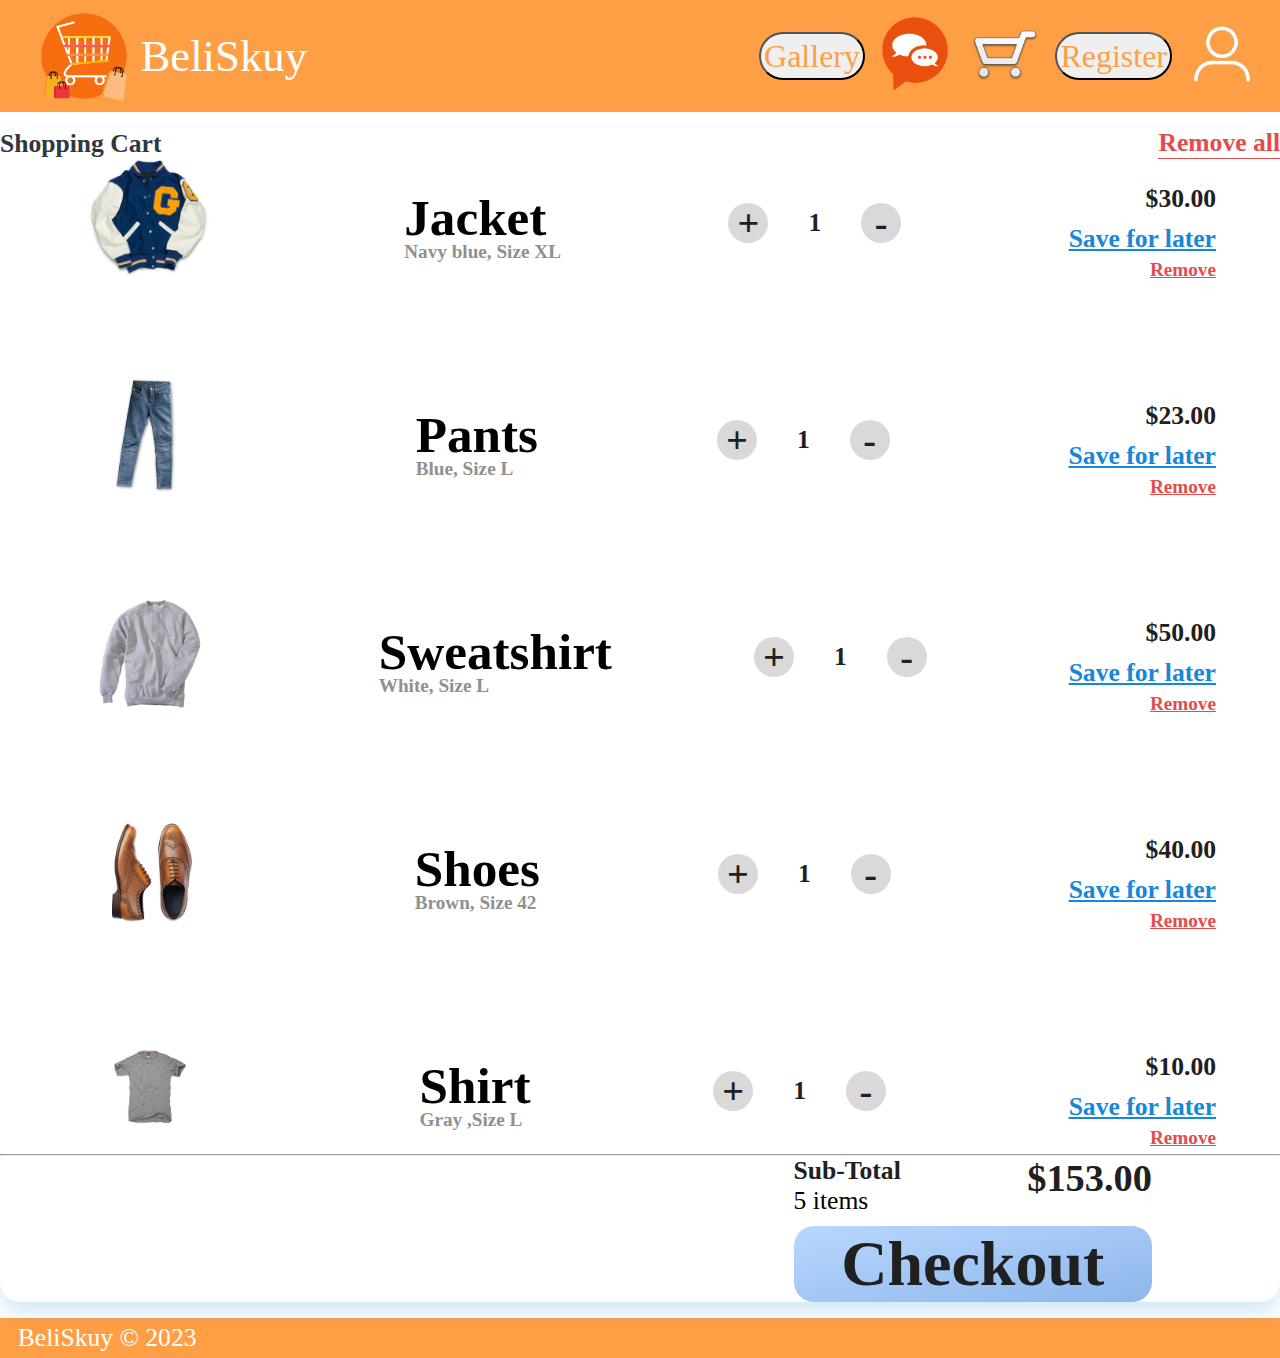
<file: html/cart.html>
<!DOCTYPE html>
<html lang="en">
<head>
    <meta charset="UTF-8">
    <meta http-equiv="X-UA-Compatible" content="IE=edge">
    <meta name="viewport" content="width=device-width, initial-scale=1.0">
    <title>Beli Skuy</title>
    <link rel="stylesheet" href="../css/cart.css">
</head>
<body>
    <!-- navbar -->
    <div class="navbar">
        <div class="logo">
            <img class="logo-icon" src="../assets/logo.png" alt="">
            <p class="logo-txt">BeliSkuy</p>
        </div>
        
        <div class="navbutts">
            <a href="./index.html"><button class="navbutt">Gallery</button></a>
            <a href="./chat.html"><img src="../assets/chat.png" alt="" class="nav-icon"></a>
            <a href="./cart.html"><img src="../assets/cart.png" alt="" class="nav-icon"></a>
            <a href="./index.html"><button class="navbutt">Register</button></a>
            <a href="./profile.html"><img src="../assets/user.png" alt="" class="nav-icon"></a>
        </div>
    </div>
    <!-- content -->
    <div class="content">
        <div class="CartContainer">
            <div class="Header">
                <h3 class="Heading">Shopping Cart</h3>
                <h5 class="Action">Remove all</h5>
            </div>
  
            <div class="Cart-Items">
                  <div class="image-box">
                      <img src="../assets/jacket.jpg"  class="img "/> 
                  </div>
                  <div class="about">
                      <h1 class="title">Jacket</h1>
                      <h3 class="subtitle">Navy blue, Size XL</h3>
                  </div>
                  <div class="counter">
                      <div class="btn">+</div>
                      <div class="count">1</div>
                      <div class="btn">-</div>
                  </div>
                  <div class="prices">
                      <div class="amount">$30.00</div>
                      <div class="save"><u>Save for later</u></div>
                      <div class="remove"><u>Remove</u></div>
                  </div>
            </div>
  
            <div class="Cart-Items pad">
                  <div class="image-box">
                      <img src="../assets/pants.jpg" class="img2" />
                  </div>
                  <div class="about">
                      <h1 class="title">Pants</h1>
                      <h3 class="subtitle">Blue, Size L</h3>
                  </div>
                  <div class="counter">
                      <div class="btn">+</div>
                      <div class="count">1</div>
                      <div class="btn">-</div>
                  </div>
                  <div class="prices">
                      <div class="amount">$23.00</div>
                      <div class="save"><u>Save for later</u></div>
                      <div class="remove"><u>Remove</u></div>
                  </div>
            </div>

  
            <div class="Cart-Items pad">
              <div class="image-box">
                  <img src="../assets/sweatshirt.jpg" class="img3" />
              </div>
              <div class="about">
                  <h1 class="title">Sweatshirt</h1>
                  <h3 class="subtitle">White, Size L</h3>
              </div>
              <div class="counter">
                  <div class="btn">+</div>
                  <div class="count">1</div>
                  <div class="btn">-</div>
              </div>
              <div class="prices">
                  <div class="amount">$50.00</div>
                  <div class="save"><u>Save for later</u></div>
                  <div class="remove"><u>Remove</u></div>
              </div>
        </div>
        
        <div class="Cart-Items pad">
            <div class="image-box">
                <img src="../assets/shoes.jpg"  class="img4" />
            </div>
            <div class="about">
                <h1 class="title">Shoes</h1>
                <h3 class="subtitle">Brown, Size 42</h3>
            </div>
            <div class="counter">
                <div class="btn">+</div>
                <div class="count">1</div>
                <div class="btn">-</div>
            </div>
            <div class="prices">
                <div class="amount">$40.00</div>
                <div class="save"><u>Save for later</u></div>
                <div class="remove"><u>Remove</u></div>
            </div>
      </div>
      <div class="Cart-Items pad">
        <div class="image-box">
            <img src="../assets/shirt.jpg" class="img5"/>
        </div>
        <div class="about">
            <h1 class="title">Shirt</h1>
            <h3 class="subtitle">Gray ,Size L</h3>
        </div>
        <div class="counter">
            <div class="btn">+</div>
            <div class="count">1</div>
            <div class="btn">-</div>
        </div>
        <div class="prices">
            <div class="amount">$10.00</div>
            <div class="save"><u>Save for later</u></div>
            <div class="remove"><u>Remove</u></div>
        </div>
  </div>
          <hr> 
          <div class="checkout">
          <div class="total">
              <div>
                  <div class="Subtotal">Sub-Total</div>
                  <div class="items">5 items</div>
              </div>
              <div class="total-amount">$153.00</div>
          </div>
          <button class="button">Checkout</button></div>
     </div>
    </div>
    </div>
    <!-- footer -->
    <div class="footer">
        <div class="foot-txt">BeliSkuy © 2023</div>
    </div>
</body>
</html>
</file>
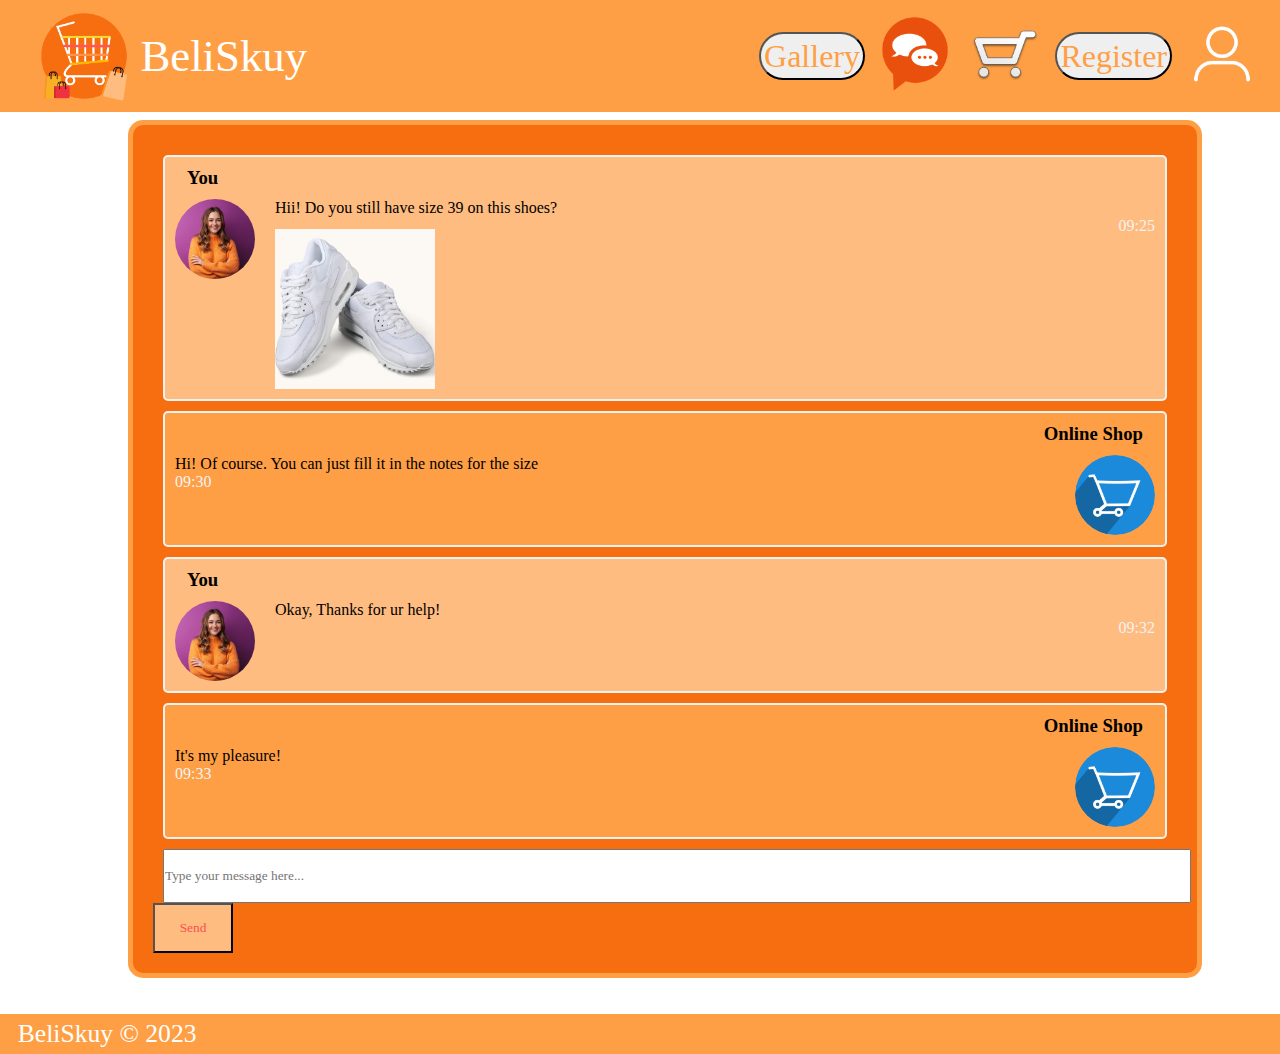
<file: html/chat.html>
<!DOCTYPE html>
<html lang="en">
<head>
    <meta charset="UTF-8">
    <meta http-equiv="X-UA-Compatible" content="IE=edge">
    <meta name="viewport" content="width=device-width, initial-scale=1.0">
    <title>Beli Skuy</title>
    <link rel="stylesheet" href="../css/chat.css">
</head>
<body>
    <!-- navbar -->
    <div class="navbar">
        <div class="logo">
            <img class="logo-icon" src="../assets/logo.png" alt="">
            <p class="logo-txt">BeliSkuy</p>
        </div>
        
        <div class="navbutts">
            <a href="./index.html"><button class="navbutt">Gallery</button></a>
            <a href="./chat.html"><img src="../assets/chat.png" alt="" class="nav-icon"></a>
            <a href="./cart.html"><img src="../assets/cart.png" alt="" class="nav-icon"></a>
            <a href="./register.html"><button class="navbutt">Register</button></a>
            <a href="./profile.html"><img src="../assets/user.png" alt="" class="nav-icon"></a>
        </div>
    </div>
    <!-- content -->
    <main>
        <section>
            <div class="box">
                <div class="container">
                    <h3 id="left">You</h3>
                    <img src="../assets/user1.png" alt="">
                    <p>Hii! Do you still have size 39 on this shoes?</p>
                    <img class="shoes" src="../assets/card/1.png" alt="">
                    <span class="time-right">09:25</span>
                  </div>
                  <div class="container darker">
                    <h3 id="right">Online Shop</h3>
                    <img src="../assets/olshop.png" alt="" class="right">
                    <p>Hi! Of course. You can just fill it in the notes for the size</p>
                    <span class="time-left">09:30</span>
                  </div>
                  <div class="container">
                    <h3 id="left">You</h3>
                    <img src="../assets/user1.png" alt="">
                    <p>Okay, Thanks for ur help!</p>
                    <span class="time-right">09:32</span>
                  </div>
                  <div class="container darker">
                    <h3 id="right">Online Shop</h3>
                    <img src="../assets/olshop.png" alt="" class="right">
                    <p>It's my pleasure!</p>
                    <span class="time-left">09:33</span>
                  </div>
                  <div class="message">
                    <input type="text" name="message" id="message" placeholder="Type your message here...">
                    <button type="button" id="send">Send</button>
                  </div>
            </div>
        </section>
    </main>
    <!-- footer -->
    <div class="footer">
        <div class="foot-txt">BeliSkuy © 2023</div>
    </div>
</body>
</html>
</file>
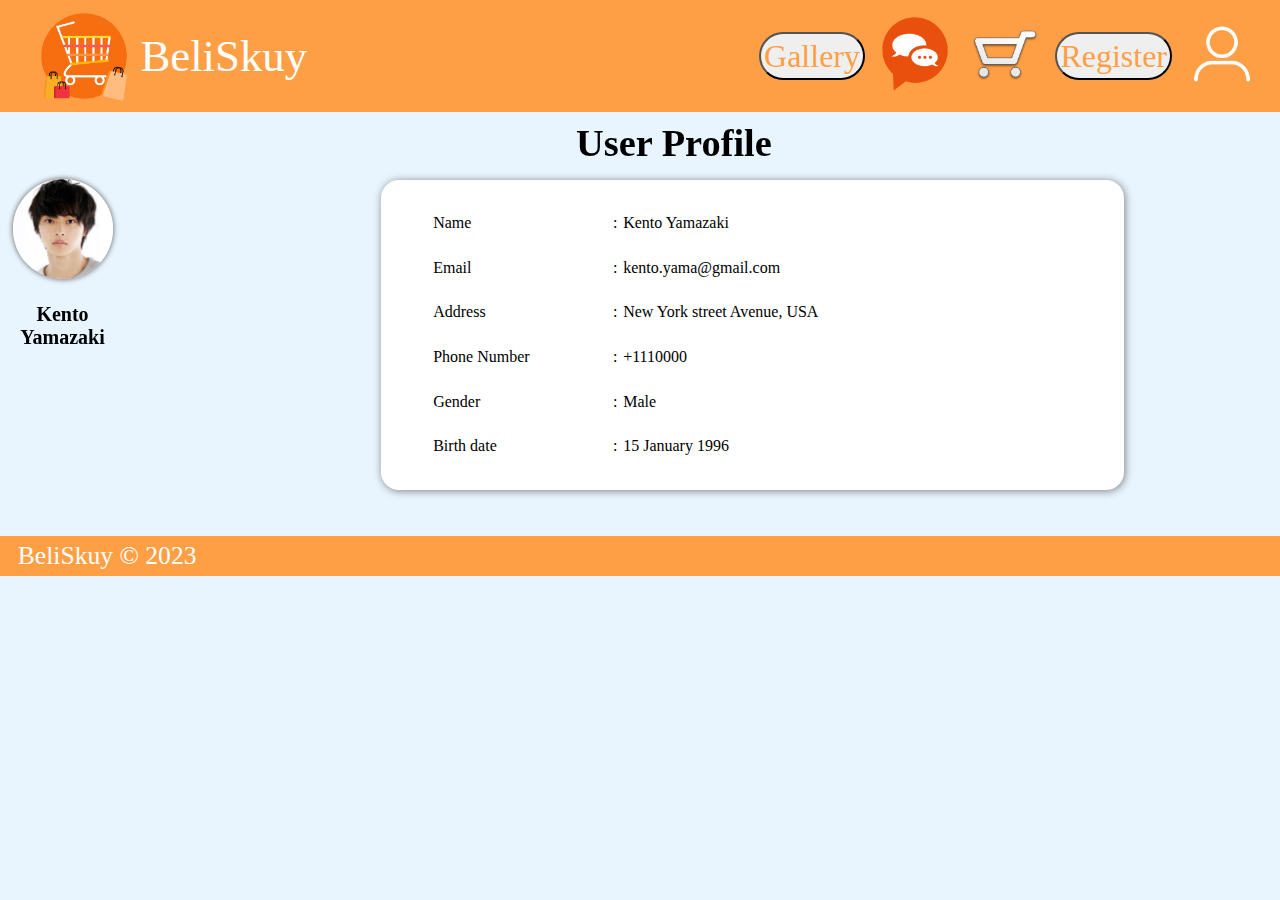
<file: html/profile.html>
<!DOCTYPE html>
<html lang="en">
<head>
    <meta charset="UTF-8">
    <meta http-equiv="X-UA-Compatible" content="IE=edge">
    <meta name="viewport" content="width=device-width, initial-scale=1.0">
    <title>Beli Skuy</title>
    <link rel="stylesheet" href="../css/profile.css">
</head>
<body>
    <!-- navbar -->
    <div class="navbar">
        <div class="logo">
            <img class="logo-icon" src="../assets/logo.png" alt="">
            <p class="logo-txt">BeliSkuy</p>
        </div>
        
        <div class="navbutts">
            <a href="./index.html"><button class="navbutt">Gallery</button></a>
            <a href="./chat.html"><img src="../assets/chat.png" alt="" class="nav-icon"></a>
            <a href="./cart.html"><img src="../assets/cart.png" alt="" class="nav-icon"></a>
            <a href="./index.html"><button class="navbutt">Register</button></a>
            <a href="./profile.html"><img src="../assets/user.png" alt="" class="nav-icon"></a>
        </div>
    </div>
    <!-- content -->
    <div class="content">
        <div class="navbar-top">

        </div><div class="title">
            <h1>User Profile</h1>
        </div>

    <div class="sidenav">
        <div class="profile">
            <img src="../assets/profile.png" alt="" width="100" height="100">

            <div class="name">
                Kento Yamazaki
            </div>
           
        </div>
        </div>
    </div>

    <!-- Main -->
    <div class="main">
       
        <div class="card">
            <div class="card-body">
                <i class="fa fa-pen fa-xs edit"></i>
                <table>
                    <tbody>
                        <tr>
                            <td>Name</td>
                            <td>:</td>
                            <td>Kento Yamazaki</td>
                        </tr>
                        <tr>
                            <td>Email</td>
                            <td>:</td>
                            <td>kento.yama@gmail.com</td>
                        </tr>
                        <tr>
                            <td>Address</td>
                            <td>:</td>
                            <td>New York street Avenue, USA</td>
                        </tr>
                        <tr>
                            <td>Phone Number </td>
                            <td>:</td>
                            <td>+1110000</td>
                        </tr>
                        <tr>
                            <td>Gender</td>
                            <td>:</td>
                            <td>Male</td>
                        </tr>
                        <tr>
                            <td>Birth date</td>
                            <td>:</td>
                            <td>15 January 1996</td>
                        </tr>
                    </tbody>
                </table>
            </div>
        </div>

   
            </div>
        </div>
    </div>
        
    </div>
    <!-- footer -->
    <div class="footer">
        <div class="foot-txt">BeliSkuy © 2023</div>
    </div>
</body>
</html>
</file>
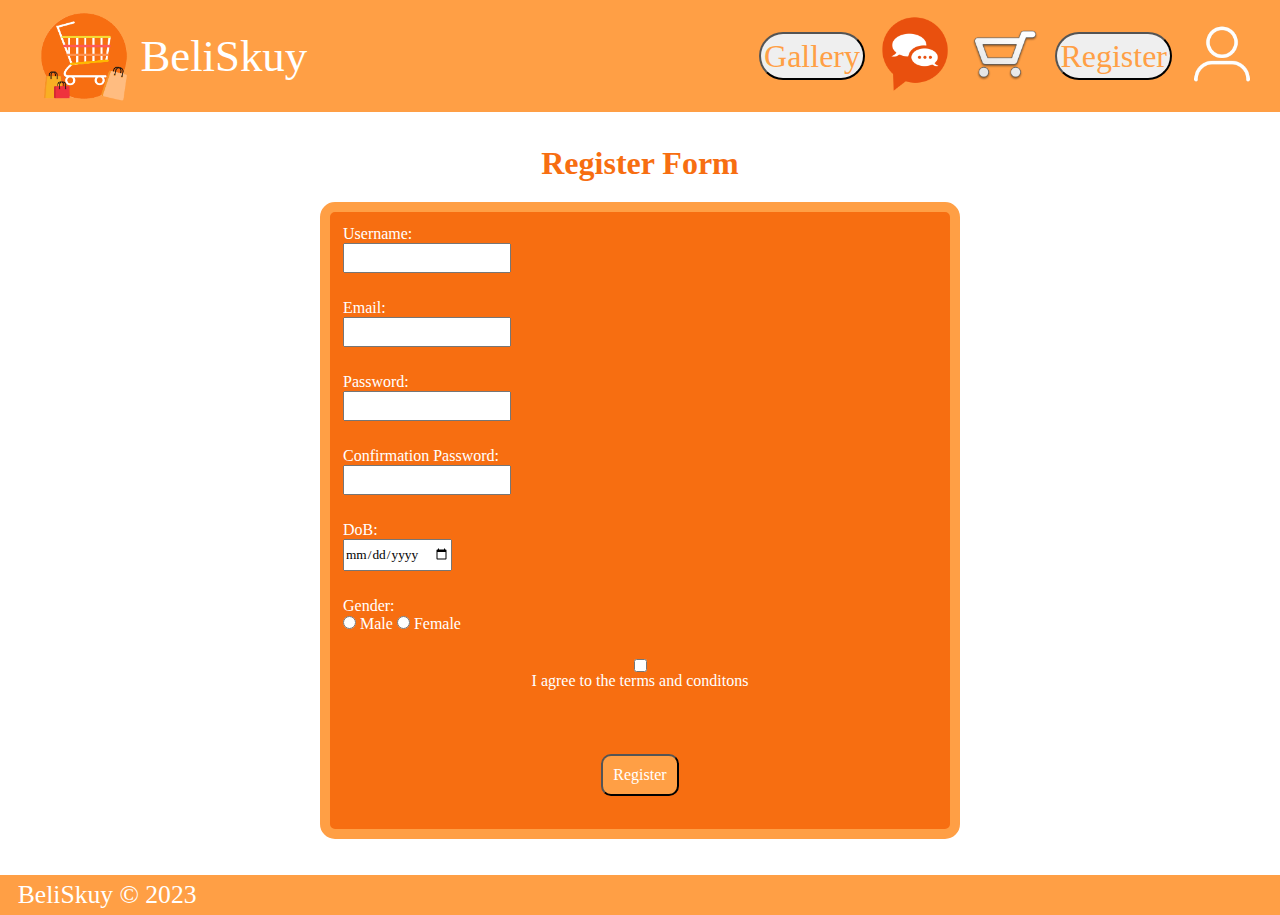
<file: html/register.html>
<!DOCTYPE html>
<html lang="en">
<head>
    <meta charset="UTF-8">
    <meta http-equiv="X-UA-Compatible" content="IE=edge">
    <meta name="viewport" content="width=device-width, initial-scale=1.0">
    <title>Beli Skuy</title>
    <link rel="stylesheet" href="../css/register.css">
    <meta name="viewport" content="width=device-width, initial-scale=1">
</head>
<body>
    <!-- navbar -->
    <div class="navbar">
        <div class="logo">
            <img class="logo-icon" src="../assets/logo.png" alt="">
            <p class="logo-txt">BeliSkuy</p>
        </div>
        
        <div class="navbutts">
            <a href="./index.html"><button class="navbutt">Gallery</button></a>
            <a href="./chat.html"><img src="../assets/chat.png" alt="" class="nav-icon"></a>
            <a href="./cart.html"><img src="../assets/cart.png" alt="" class="nav-icon"></a>
            <a href="./register.html"><button class="navbutt">Register</button></a>
            <a href="./profile.html"><img src="../assets/user.png" alt="" class="nav-icon"></a>
        </div>
    </div>
    <!-- content -->
    <main>
        <section>
            <div class="container">
                <div class="flex100">
                    <div class="title"><h1>Register Form</h1></div>
                    <form action="" class="flex100">
                        <div class="containerCol">
                            <div class="container flexStart formItem">
                                <div class="flex50">
                                    <label for="username">Username:</label>
                                </div>
                                <div class="flex50">
                                    <input type="text" name="username" id="username" required>
                                </div>
                            </div>
                            <div class="container flexStart formItem">
                                <div class="flex50">
                                    <label for="email">Email:</label>
                                </div>
                                <div class="flex50">
                                    <input type="email" name="email" id="email" required>
                                </div>
                            </div>
                            <div class="container flexStart formItem">
                                <div class="flex50">
                                    <label for="password">Password:</label>
                                </div>
                                <div class="flex50">
                                    <input type="password" name="password" id="password" required>
                                </div>
                            </div>
                            <div class="container flexStart formItem">
                                <div class="flex50">
                                    <label for="confpassword">Confirmation Password:</label>
                                </div>
                                <div class="flex50">
                                    <input type="password" name="confpassword" id="confpassword" required>
                                </div>
                            </div>
                            <div class="container flexStart formItem">
                                <div class="flex50">
                                    <label for="date">DoB:</label>
                                </div>
                                <div class="flex50">
                                    <input type="date" name="date" id="dob" required>
                                </div>
                            </div>
                            <div class="container flexStart formItem">
                                <div class="flex50">
                                    <label for="gender">Gender:</label>
                                </div>
                                <div class="flex50">
                                    <input type="radio" name="gender" id="male" value="male">
                                    <label for="male" >Male</label>
                                    <input type="radio" name="gender" id="female" value="female">
                                    <label for="female" >Female</label>
                                </div>
                            </div>
                            <div class="container justifyCenter alignCenter formItem">
                                <input type="checkbox" id="agree" name="agree" required>
                                <label for="agree">I agree to the terms and conditons</label><br>
                            </div>
                            <div class="container justifyCenter alignCenter formItem">
                                <button type="button" onclick="validateRegisForm()">Register</button>
                            </div>
                        </div>    
                    </form>
                </div>
            </div>
        </section>
    </main>
    <!-- footer -->
    <div class="footer">
        <div class="foot-txt">BeliSkuy © 2023</div>
    </div>
    <script defer src="../js/registerVal.js"></script>
</body>
</html>
</file>
<file: css/cart.css>
*{
    font-family: 'Times New Roman', Times, serif;
    margin: 0;
    padding: 0;
}
/* navbar */
.navbar{
    background-color: #FF9F45;
    display: flex;
    flex-direction: row;
    justify-content: space-between;
    align-items: center;
    position: fixed;
    width: 100%;
    max-height: 8rem;
    top: 0;
}
.logo{
    margin-left: 2%;
    display: flex;
    flex-direction: row;
    align-items: center;
}
.logo > .logo-icon{
    width: 100%;
    max-width: 7rem;
}
.logo > .logo-txt{
    color: white;
    font-size: 3.5vw;
    margin-left: 1%;
}
.navbutts{
    margin-right: 1%;
    margin-left: 10%;
    display: flex;
    flex-direction: row;
    justify-content: space-between;
    align-items: center;
}
.navbutt{
    text-decoration: none;
    color: #FF9F45;
    font-size: 2.5vw;
    padding: 0.2rem;
    border-radius: 25px;
    margin-left: 5px;
    margin-right: 5px;
}
.nav-icon{
    width: 100%;
    max-width: 5rem;
    margin-left: 5px;
    margin-right: 5px;
}
/* content */
.content{
    display: flex;
    margin-top: 8rem;
}
.CartContainer{
	width: 100%;
	height: 90%;
	background-color: #ffffff;
    border-radius: 20px;
    box-shadow: 0px 10px 20px #1687d933;
	font-size: 3vw;
}


.Header{
	margin: auto;
	width: 100%;
	height: 45%;
	display: flex;
	justify-content: space-between;
	align-items: center;
}
.about {
	
    font-size: 2vw;
}
.Heading{
	font-size: 2vw;
	font-weight: 700vw;
	color: #2F3841;
}

.Cart-Items{
	margin: auto;
	width: 90%;
	height: 30%;
	display: flex;
	justify-content: space-between;
	align-items: center;
	font-size: 2vw;
}

.image-box{
	width: 15%;
	text-align: center;
	font-size: 2vw;

}
.subtitle{
	line-height: 10px;
	font-size: 18px;
	font-weight: 600;
	color: #909090;
	font-size: 1.5vw;

}

.counter{
	width: 15%;
	display: flex;
	justify-content: space-between;
	align-items: center;
	font-size: 1vw;

}
.btn{
	width: 40px;
	height: 40px;
	border-radius: 50%;
	background-color: #d9d9d9;
	display: flex;
	justify-content: center;
	align-items: center;
	font-size: 20px;
	font-weight: 900;
	color: #202020;
	cursor: pointer;
	font-size: 3vw;
}
.count{
	font-size: 20px;
	font-weight: 600;
	color: #202020;
	font-size: 2vw;
}

.prices{
	height: 100%;
	text-align: right;
	font-size: 2vw;
}
.amount{
	padding-top: 20px;
	font-size: 26px;
	font-weight: 800;
	color: #202020; 
	font-size: 2vw;
}
.Action{
	font-size: 14px;
	font-weight: 600;
	color: #E44C4C;
	cursor: pointer;
	border-bottom: 1px solid #E44C4C;
	font-size: 2vw;
}
.save{
	padding-top: 10px;
	font-size: 14px;
	font-weight: 600;
	color: #1687d9;
	cursor: pointer;
	font-size: 2vw;
}
.remove{
	padding-top: 5px;
	font-size: 14px;
	font-weight: 600;
	color: #E44C4C;
	cursor: pointer;
	font-size: 1.5vw;
}

.pad{
	margin-top: 90px;
}


.checkout{
	float: right;
	margin-right: 10%;
	width: 28%;
	font-size: 3vw;
}
.total{
	width: 100%;
	display: flex;
	justify-content: space-between;
	font-size: 2vw;
}
.Subtotal{
	font-size: 22px;
	font-size: 2vw;
	font-weight: 700;
	color: #202020;
}

.total-amount{
	font-size: 3vw;
	font-weight: 900;
	color: #202020;
}
.button{
	margin-top: 10px;
	width: 100%;
	height: 76px;
	border: none;
	background: linear-gradient(to bottom right, #B8D7FF, #8EB7EB);
	border-radius: 20px;
	cursor: pointer;
	font-size: 5vw;
	font-weight: 600;
	color: #202020;
}

.img {

	height: 120px;
	
}
.img2 {
	height: 120px;
}
.img3 {
	height: 120px;
}
.img4{
	height: 120px;
}
.img5{
	height: 120px;
}

@media (max-width: 800px) {
    .CartContainer {
      flex-direction: column;
    }
    .Cart-Items{
        flex:100%;
    }
    
    .Cart-Items pad{
        width: 50%;
        margin: auto;
    }
    form{
        width:100%;
    }
    form input{
        width: 100%;
    }
    
  }
/* footer */
.footer{
    background-color: #FF9F45;
    max-height: 3rem;
    display: flex;
    align-items: center;
    margin-top: 1rem;
}
.foot-txt{
    color: white;
    font-size: 2vw;
    margin-left: 1%;
    padding: 5px;
}
</file>
<file: css/chat.css>
*{
    font-family: 'Times New Roman', Times, serif;
    margin: 0;
    padding: 0;
}
/* navbar */
.navbar{
    background-color: #FF9F45;
    display: flex;
    flex-direction: row;
    justify-content: space-between;
    align-items: center;
    position: fixed;
    width: 100%;
    max-height: 8rem;
    top: 0;
}
.logo{
    margin-left: 2%;
    display: flex;
    flex-direction: row;
    align-items: center;
}
.logo > .logo-icon{
    width: 100%;
    max-width: 7rem;
}
.logo > .logo-txt{
    color: white;
    font-size: 3.5vw;
    margin-left: 1%;
}
.navbutts{
    margin-right: 1%;
    margin-left: 10%;
    display: flex;
    flex-direction: row;
    justify-content: space-between;
    align-items: center;
}
.navbutt{
    text-decoration: none;
    color: #FF9F45;
    font-size: 2.5vw;
    padding: 0.2rem;
    border-radius: 25px;
    margin-left: 5px;
    margin-right: 5px;
}
.nav-icon{
    width: 100%;
    max-width: 5rem;
    margin-left: 5px;
    margin-right: 5px;
}
/* content */
.box{
  margin-top: 100px;
  padding: 20px;
  border: solid #FF9F45 5px;
  border-radius: 15px;
  background-color:#F76E11;
  width: 100%;
  
}

.container {
  border: 2px solid #f5f2f2;
  background-color: #FFBC80;
  border-radius: 5px;
  padding: 10px;
  margin: 10px;
  /* width: 100%; */
}
.darker {
  border-color: #f5f2f2;
  background-color: #FF9F45;
}
.container::after {
  content: "";
  clear: both;
  display: table;
}
.container img {
  float: left;
  max-width: 5rem;
  width: 100%;
  margin-right: 20px;
  border-radius: 50%;
}
.container img.right {
  float: right;
  margin-left: 20px;
  margin-right:0;
} 
.container .shoes{
  margin-top: 12px;
  max-width: 10rem;
  width: 100%;
  border-radius: 0%;
}
.time-right {
  float: right;
  color: rgb(242, 242, 242);
}
.time-left {
  float: left;
  color: rgb(242, 242, 242);
}
#left{
  margin-left: 12px;
  margin-bottom: 10px;
  text-align:left;
}
#right{
  margin-right: 12px;
  margin-bottom: 10px;
  text-align: right;
}
#message{
  max-width: 65rem;
  width: 100%;
  height: 50px;
  margin-left: 10px;
}
#send{
  color: #FC4F4F;
  background-color: #FFBC80;
  max-width: 5rem;
  width: 100%;
  height: 50px;
}

/* footer */
.footer{
    background-color: #FF9F45;
    max-height: 3rem;
    display: flex;
    align-items: center;
    margin-top: 1rem;
}
.foot-txt{
    color: white;
    font-size: 2vw;
    margin-left: 1%;
    padding: 5px;
}
  
 main section{
    width: 80%;
    margin: auto;
    padding: 20px;
}
  @media (max-width: 1000px) {
    /* .container {
      flex-direction: column;
      width: 100%;
    }
    .darker{
        width: 100%;
    } */
    .box{
        width: 90%;
    }
    #message{
      width: 75%;
    }
    #send{
      width: 17%;
    }
  }
</file>
<file: css/profile.css>
*{
    font-family: 'Times New Roman', Times, serif;
    margin: 0;
    padding: 0;
}
/* navbar */
.navbar{
    background-color: #FF9F45;
    display: flex;
    flex-direction: row;
    justify-content: space-between;
    align-items: center;
    position: fixed;
    width: 100%;
    max-height: 8rem;
    top: 0;
}
.logo{
    margin-left: 2%;
    display: flex;
    flex-direction: row;
    align-items: center;
}
.logo > .logo-icon{
    width: 100%;
    max-width: 7rem;
}
.logo > .logo-txt{
    color: white;
    font-size: 3.5vw;
    margin-left: 1%;
}
.navbutts{
    margin-right: 1%;
    margin-left: 10%;
    display: flex;
    flex-direction: row;
    justify-content: space-between;
    align-items: center;
}
.navbutt{
    text-decoration: none;
    color: #FF9F45;
    font-size: 2.5vw;
    padding: 0.2rem;
    border-radius: 25px;
    margin-left: 5px;
    margin-right: 5px;
}
.nav-icon{
    width: 100%;
    max-width: 5rem;
    margin-left: 5px;
    margin-right: 5px;
}
/* content */
.content{
    display: flex;
    margin-top: 9rem;
}
* {
    margin: 0;
}
body {
    background-color: #e8f5ff;
    overflow: hidden;
}

.title {
   padding-top: 15px;
    position: fixed;
    left: 45%;
    margin-top: -20px;
}


/* Sidenav */
.sidenav {
    border-bottom-right-radius: 25px;
    max-height: 36%;
    left: 0;
    overflow-x: hidden;
    padding-top: 20px;
    position: fixed;
    top: x;
    width: 250px;
    max-width: 45%;
}

.profile {
    margin-bottom: 20px;
    margin-top: 15px;
    text-align: center;
    width: 50%;
}

.profile img {
    border-radius: 50%;
    box-shadow: 0px 0px 5px 1px grey;
    max-width: 300%;
}
.title {

    max-width: 90%;
    max-height: 50%;
    font-size: 1.5vw;
    margin-top: -3%;
}
.name {
    font-size: 20px;
    font-weight: bold;
    padding-top: 20px;
    max-width: 200%;
}

/* Main */
.main {
    margin-top: 2%;
    margin-left: 29%;
    font-size: 28px;
    padding: 10px 10px;
    width: 58%;
}



.main .card {
    background-color: #fff;
    border-radius: 18px;
    box-shadow: 1px 1px 8px 0 grey;
    height: auto;
    margin-bottom: 20px;
    padding: 20px 0 20px 50px;
    max-width: 100%;
}

.main .card table {
    border: none;
    font-size: 16px;
    height: 270px;
    width: 80%;
}

/* footer */
.footer{
    background-color: #FF9F45;
    max-height: 3rem;
    display: flex;
    align-items: center;
    margin-top: 1rem;
}
.foot-txt{
    color: white;
    font-size: 2vw;
    margin-left: 1%;
    padding: 5px;
}
</file>
<file: css/register.css>
*{
    font-family: 'Times New Roman', Times, serif;
    margin: 0;
    padding: 0;
}
/* navbar */
.navbar{
    background-color: #FF9F45;
    display: flex;
    flex-direction: row;
    justify-content: space-between;
    align-items: center;
    position: fixed;
    width: 100%;
    max-height: 8rem;
    top: 0;
}
.logo{
    margin-left: 2%;
    display: flex;
    flex-direction: row;
    align-items: center;
}
.logo > .logo-icon{
    width: 100%;
    max-width: 7rem;
}
.logo > .logo-txt{
    color: white;
    font-size: 3.5vw;
    margin-left: 1%;
}
.navbutts{
    margin-right: 1%;
    margin-left: 10%;
    display: flex;
    flex-direction: row;
    justify-content: space-between;
    align-items: center;
}
.navbutt{
    text-decoration: none;
    color: #FF9F45;
    font-size: 2.5vw;
    padding: 0.2rem;
    border-radius: 25px;
    margin-left: 5px;
    margin-right: 5px;
}
.nav-icon{
    width: 100%;
    max-width: 5rem;
    margin-left: 5px;
    margin-right: 5px;
}
/* content */
.title{
    margin-top: 3rem;
}
.container{
    display: flex;
    flex-direction: row;
    margin-top: 12%;
}
.containerCol{
    display: flex;
    flex-direction: column;
}
.flex50{
    flex: 50%;
}
.flex100{
    flex:100%;
}
.flexStart{
    justify-content: flex-start;
}
.justifyCenter{
    justify-content: center;
}
.alignCenter{
    align-items: center;
}
/* footer */
.footer{
    background-color: #FF9F45;
    max-height: 3rem;
    display: flex;
    align-items: center;
    margin-top: 1rem;
}
.foot-txt{
    color: white;
    font-size: 2vw;
    margin-left: 1%;
    padding: 5px;
}

@media (max-width: 800px) {
    .container {
      flex-direction: column;
    }
    .flex50{
        flex:100%;
    }
    
    .btn_Register{
        width: 50%;
        margin: auto;
    }
    form{
        width:100%;
    }
    form input{
        width: 100%;
    }
    
  }
  @media (max-width: 400px) {
    .container {
      flex-direction: column;
    }
    .flex50{
        flex:100%;
    }
    
    .btn_Register{
        width: 50%;
        margin: auto;
    }
    form{
        width:100%;
    }
    form input{
        width: 100%;
    }
  }
  
 main section{
    width: 50%;
    margin: auto;
    padding: 20px;
  }
  .formItem{
    margin: 5px;
    padding: 8px;
  }
  form{
    border: solid #FF9F45 10px;
    border-radius: 15px;
    background-color:#F76E11;
  }
  form button{
    margin: 20px;
    padding: 10px;
    border-radius: 10px;
    background-color:#FF9F45;
    color: #ffffff;
    font-size: medium;
  }
  section h1{
    color: #F76E11;
    text-align: center;
    margin: 20px;
  }
  .formItem input{
   padding: 5px 0px;
    
  }
  label{
    color: #ffffff;
    font-size: medium;
  }
  @media (max-width: 1300px) {
    .container {
      flex-direction: column;
    }
    .flex50{
        flex:100%;
    }
    
    .btn_Register{
        width: 50%;
        margin: auto;
    }
  }
</file>
